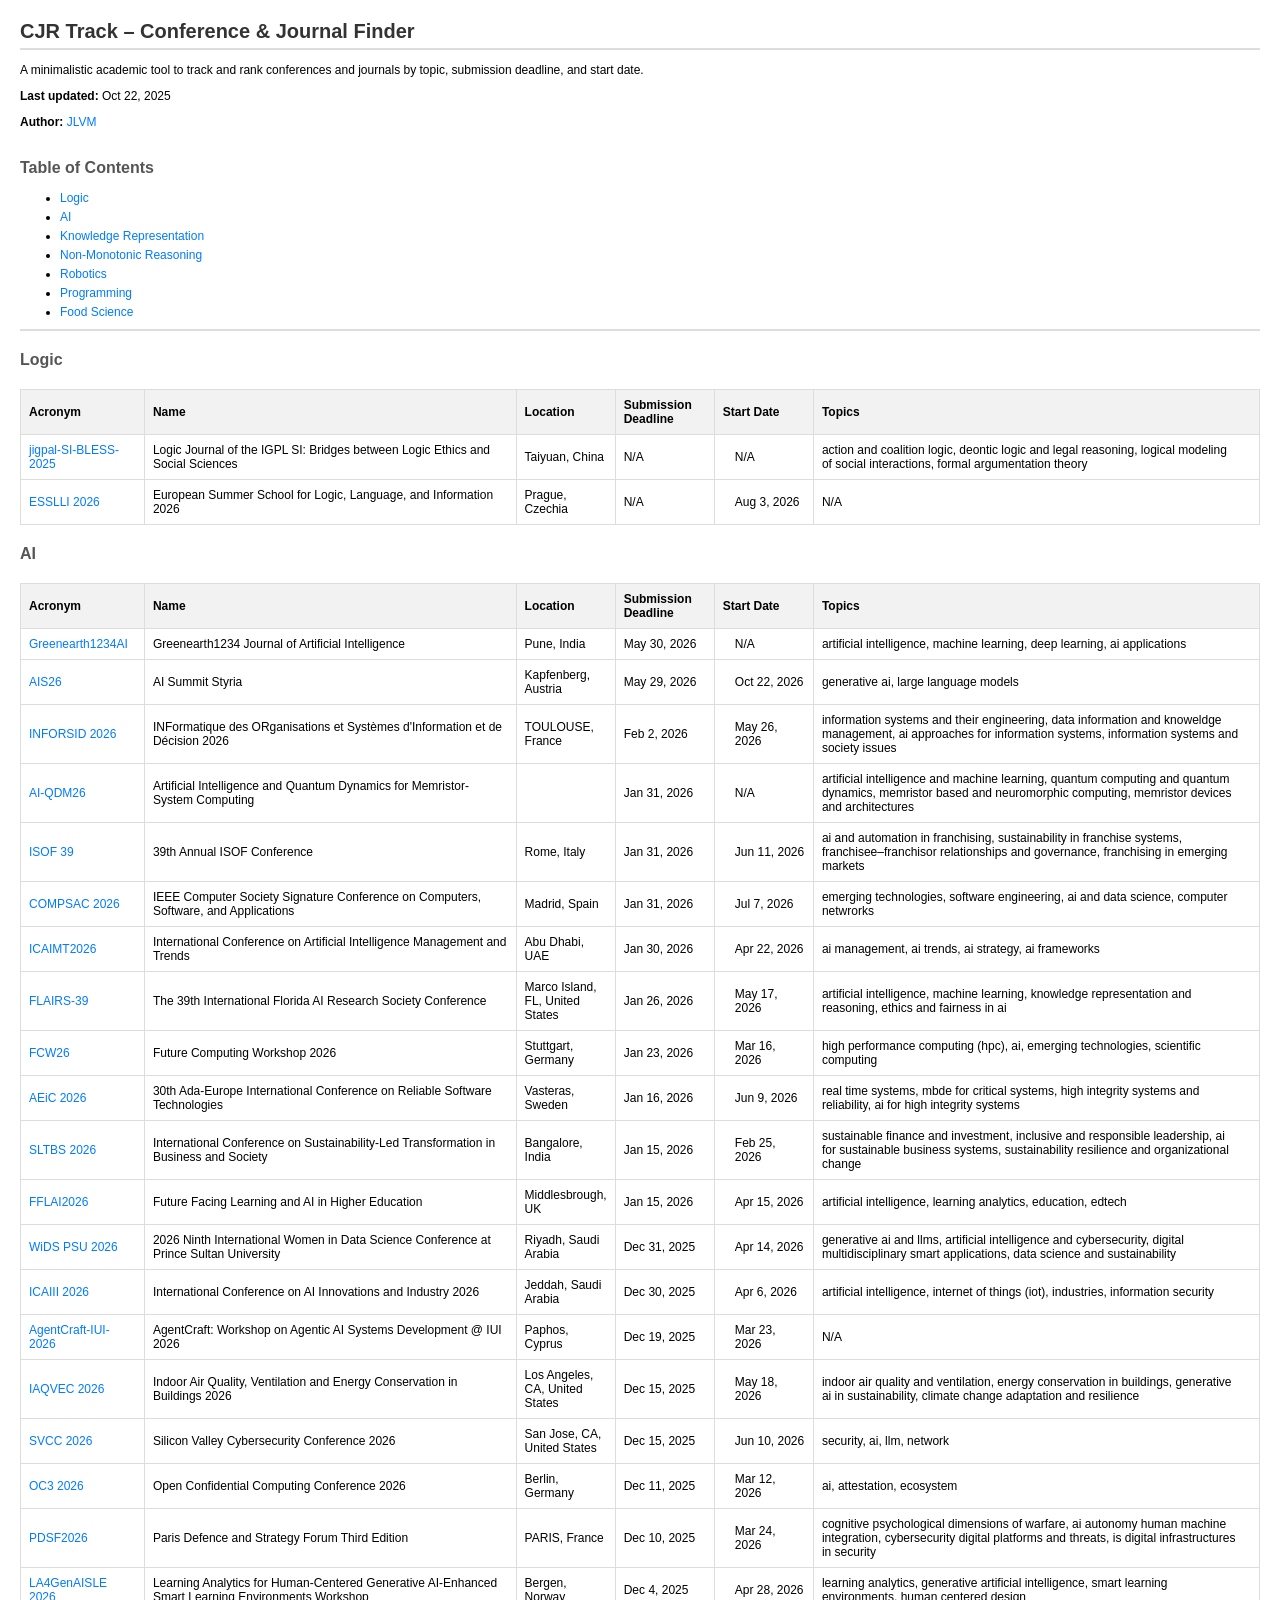
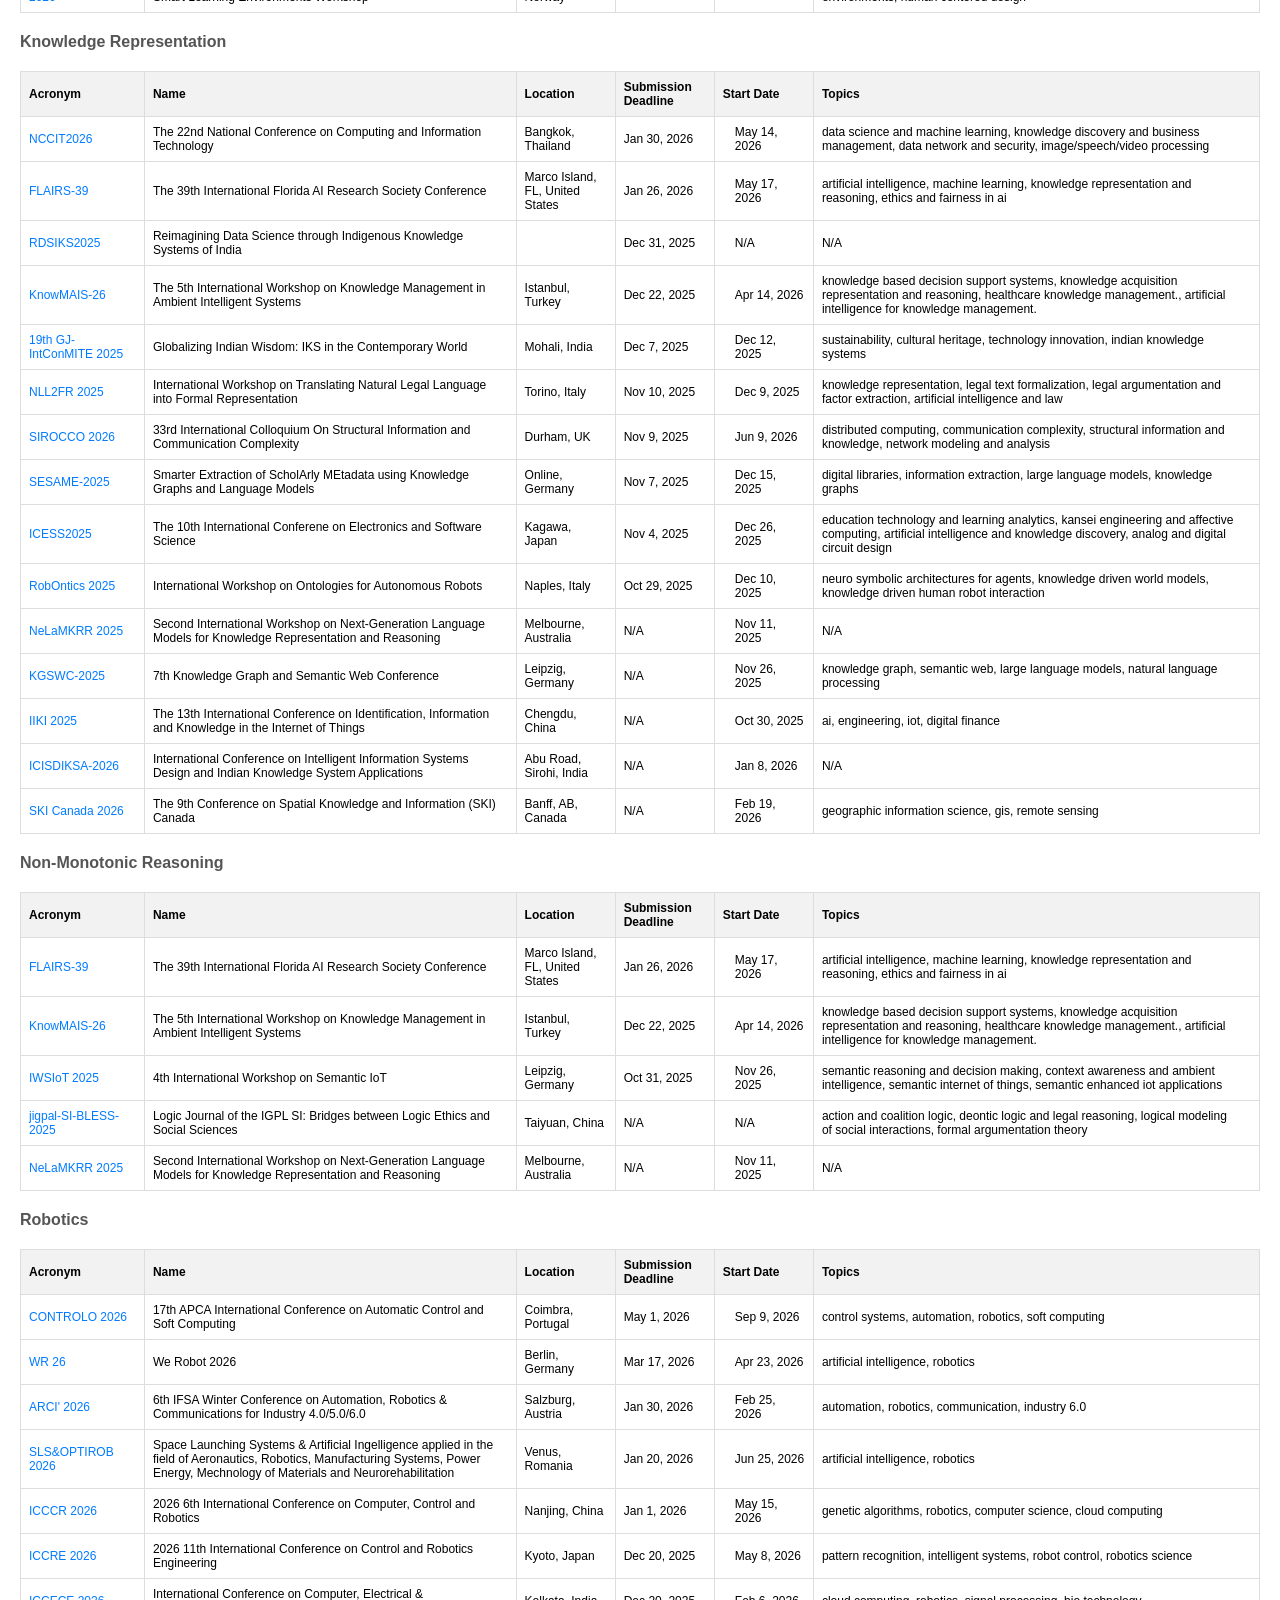
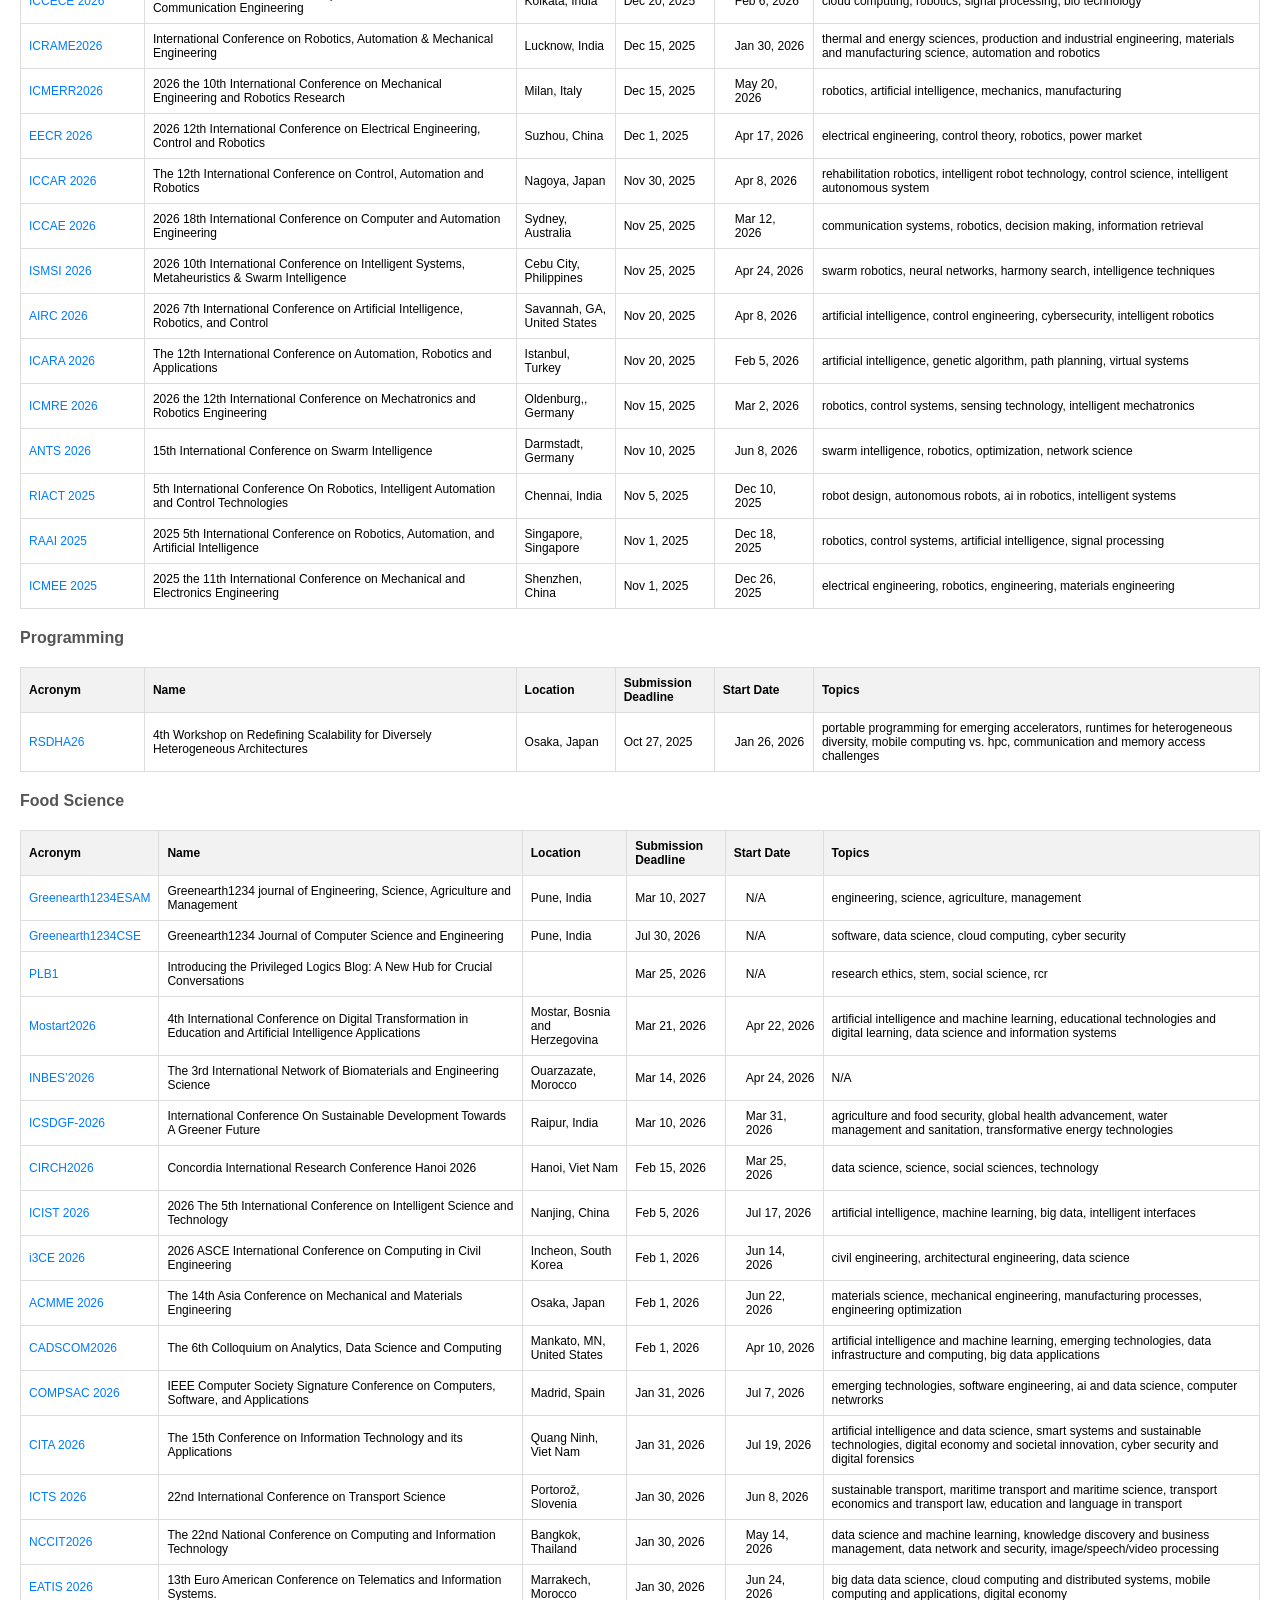
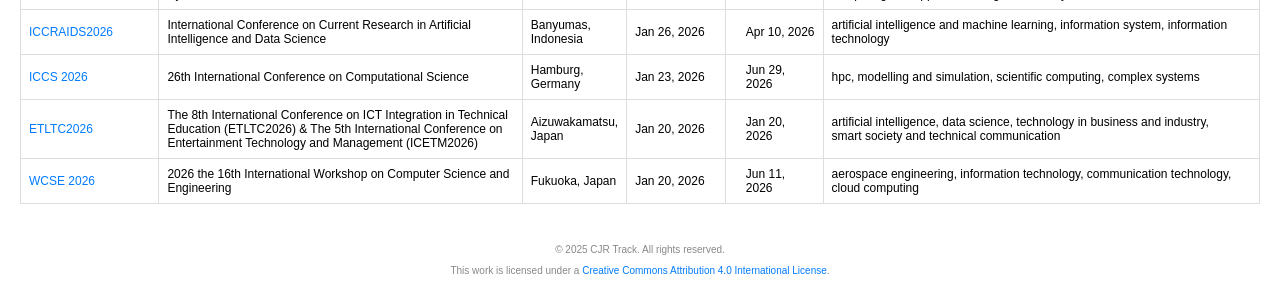
<file: docs/index.html>
<!DOCTYPE html>
    <html lang="en">
    <head>
        <meta charset="UTF-8">
        <meta name="viewport" content="width=device-width, initial-scale=1.0">
        <title>CJR Track – Conference & Journal Finder</title>
        <style>
            body {
                font-family: Arial, sans-serif;
                margin: 20px;
                font-size: 12px;
            }
            h1 {
                color: #333;
                font-size: 20px;
                border-bottom: 2px solid #ddd;
                padding-bottom: 5px;
            }
            h2 {
                color: #555;
                font-size: 16px;
                margin-top: 20px;
            }
            ul {
                list-style-type: disc;
            }
            li {
                margin-bottom: 5px;
            }
            table {
                width: 100%;
                border-collapse: collapse;
                margin-top: 20px;
                font-size: 12px;
            }
            th, td {
                border: 1px solid #ddd;
                padding: 8px;
                text-align: left;
            }
            th {
                background-color: #f2f2f2;
            }
            tr:hover {
                background-color: #f5f5f5;
            }
            a {
                color: #007BFF;
                text-decoration: none;
            }
            a:hover {
                text-decoration: underline;
            }
            .metrics {
                margin-top: 20px;
                padding: 10px;
                background-color: #f9f9f9;
                border: 1px solid #ddd;
                font-size: 12px;
            }
            .theme_header {
                background-color: #e0e0e0;
                font-weight: bold;
            }
            .footer {
                margin-top: 40px;
                text-align: center;
                font-size: 10px;
                color: #888;
            }
            .cc-license {
                margin-top: 10px;
                text-align: center;
                font-size: 10px;
                color: #888;
            }
            .table-of-contents {
                list-style-type: disc;
                border-bottom: 2px solid #ddd;
                padding-bottom: 5px;
            }
            .section-title {
                margin-top: 30px;
                font-weight: bold;
            }
        </style>
    </head>
    <body>
        <h1>CJR Track – Conference & Journal Finder</h1>
        <p>A minimalistic academic tool to track and rank conferences and journals by topic, submission deadline, and start date.</p>
        <p><strong>Last updated:</strong> Oct 22, 2025</p>
        <p><strong>Author:</strong> <a href="https://jluisvim.github.io/" target="_blank">JLVM</a></p>
        
    <h2 class="section-title">Table of Contents</h2>
    <ul class="table-of-contents">
        <li><a href="#theme_logic">Logic</a></li><li><a href="#theme_ai">AI</a></li><li><a href="#theme_knowledge_representation">Knowledge Representation</a></li><li><a href="#theme_non-monotonic_reasoning">Non-Monotonic Reasoning</a></li><li><a href="#theme_robotics">Robotics</a></li><li><a href="#theme_programming">Programming</a></li><li><a href="#theme_food_science">Food Science</a></li>
    </ul>
    
        <h2 id="theme_logic">Logic</h2>
        <table>
            <thead>
                <tr>
                    <th style="width: 10%;">Acronym</th>
                    <th style="width: 30%;">Name</th>
                    <th style="width: 8%;">Location</th>
                    <th style="width: 8%;">Submission Deadline</th>
                    <th style="width: 8%;">Start Date</th>
                    <th style="width: 100%;">Topics</th>
                </tr>
            </thead>
            <tbody>
        
                <tr>
                    <td><a href="https://easychair.org/cfp/jigpal-SI-BLESS-2025"  target="_blank">jigpal-SI-BLESS-2025</a></td>
                    <td>Logic Journal of the IGPL SI: Bridges between Logic Ethics and Social Sciences</td>
                    <td>Taiyuan, China</td>
                    <td>N/A</td>
                    <td style="padding-left: 20px;">N/A</td>
                    <td style="padding-right: 20px;">action and coalition logic, deontic logic and legal reasoning, logical modeling of social interactions, formal argumentation theory</td>
                </tr>
            
                <tr>
                    <td><a href="https://easychair.org/cfp/ESSLLI2026"  target="_blank">ESSLLI 2026</a></td>
                    <td>European Summer School for Logic, Language, and Information 2026</td>
                    <td>Prague, Czechia</td>
                    <td>N/A</td>
                    <td style="padding-left: 20px;">Aug 3, 2026</td>
                    <td style="padding-right: 20px;">N/A</td>
                </tr>
            
            </tbody>
        </table>
        
        <h2 id="theme_ai">AI</h2>
        <table>
            <thead>
                <tr>
                    <th style="width: 10%;">Acronym</th>
                    <th style="width: 30%;">Name</th>
                    <th style="width: 8%;">Location</th>
                    <th style="width: 8%;">Submission Deadline</th>
                    <th style="width: 8%;">Start Date</th>
                    <th style="width: 100%;">Topics</th>
                </tr>
            </thead>
            <tbody>
        
                <tr>
                    <td><a href="https://easychair.org/cfp/Greenearth1234AI"  target="_blank">Greenearth1234AI</a></td>
                    <td>Greenearth1234 Journal of Artificial Intelligence</td>
                    <td>Pune, India</td>
                    <td>May 30, 2026</td>
                    <td style="padding-left: 20px;">N/A</td>
                    <td style="padding-right: 20px;">artificial intelligence, machine learning, deep learning, ai applications</td>
                </tr>
            
                <tr>
                    <td><a href="https://easychair.org/cfp/AIS26"  target="_blank">AIS26</a></td>
                    <td>AI Summit Styria</td>
                    <td>Kapfenberg, Austria</td>
                    <td>May 29, 2026</td>
                    <td style="padding-left: 20px;">Oct 22, 2026</td>
                    <td style="padding-right: 20px;">generative ai, large language models</td>
                </tr>
            
                <tr>
                    <td><a href="https://easychair.org/cfp/inforsid2026"  target="_blank">INFORSID 2026</a></td>
                    <td>INFormatique des ORganisations et Systèmes d'Information et de Décision 2026</td>
                    <td>TOULOUSE, France</td>
                    <td>Feb 2, 2026</td>
                    <td style="padding-left: 20px;">May 26, 2026</td>
                    <td style="padding-right: 20px;">information systems and their engineering, data information and knoweldge management, ai approaches for information systems, information systems and society issues</td>
                </tr>
            
                <tr>
                    <td><a href="https://easychair.org/cfp/AIQDM26"  target="_blank">AI-QDM26</a></td>
                    <td>Artificial Intelligence and Quantum Dynamics for Memristor-System Computing</td>
                    <td></td>
                    <td>Jan 31, 2026</td>
                    <td style="padding-left: 20px;">N/A</td>
                    <td style="padding-right: 20px;">artificial intelligence and machine learning, quantum computing and quantum dynamics, memristor based and neuromorphic computing, memristor devices and architectures</td>
                </tr>
            
                <tr>
                    <td><a href="https://easychair.org/cfp/isof39"  target="_blank">ISOF 39</a></td>
                    <td>39th Annual ISOF Conference</td>
                    <td>Rome, Italy</td>
                    <td>Jan 31, 2026</td>
                    <td style="padding-left: 20px;">Jun 11, 2026</td>
                    <td style="padding-right: 20px;">ai and automation in franchising, sustainability in franchise systems, franchisee–franchisor relationships and governance, franchising in emerging markets</td>
                </tr>
            
                <tr>
                    <td><a href="https://easychair.org/cfp/COMPSAC2026"  target="_blank">COMPSAC 2026</a></td>
                    <td>IEEE Computer Society Signature Conference on Computers, Software, and Applications</td>
                    <td>Madrid, Spain</td>
                    <td>Jan 31, 2026</td>
                    <td style="padding-left: 20px;">Jul 7, 2026</td>
                    <td style="padding-right: 20px;">emerging technologies, software engineering, ai and data science, computer netwrorks</td>
                </tr>
            
                <tr>
                    <td><a href="https://easychair.org/cfp/ICAIMT2026"  target="_blank">ICAIMT2026</a></td>
                    <td>International Conference on Artificial Intelligence Management and Trends</td>
                    <td>Abu Dhabi, UAE</td>
                    <td>Jan 30, 2026</td>
                    <td style="padding-left: 20px;">Apr 22, 2026</td>
                    <td style="padding-right: 20px;">ai management, ai trends, ai strategy, ai frameworks</td>
                </tr>
            
                <tr>
                    <td><a href="https://easychair.org/cfp/FLAIRS-39"  target="_blank">FLAIRS-39</a></td>
                    <td>The 39th International Florida AI Research Society Conference</td>
                    <td>Marco Island, FL, United States</td>
                    <td>Jan 26, 2026</td>
                    <td style="padding-left: 20px;">May 17, 2026</td>
                    <td style="padding-right: 20px;">artificial intelligence, machine learning, knowledge representation and reasoning, ethics and fairness in ai</td>
                </tr>
            
                <tr>
                    <td><a href="https://easychair.org/cfp/FCW26"  target="_blank">FCW26</a></td>
                    <td>Future Computing Workshop 2026</td>
                    <td>Stuttgart, Germany</td>
                    <td>Jan 23, 2026</td>
                    <td style="padding-left: 20px;">Mar 16, 2026</td>
                    <td style="padding-right: 20px;">high performance computing (hpc), ai, emerging technologies, scientific computing</td>
                </tr>
            
                <tr>
                    <td><a href="https://easychair.org/cfp/AEiC2026"  target="_blank">AEiC 2026</a></td>
                    <td>30th Ada-Europe International Conference on Reliable Software Technologies</td>
                    <td>Vasteras, Sweden</td>
                    <td>Jan 16, 2026</td>
                    <td style="padding-left: 20px;">Jun 9, 2026</td>
                    <td style="padding-right: 20px;">real time systems, mbde for critical systems, high integrity systems and reliability, ai for high integrity systems</td>
                </tr>
            
                <tr>
                    <td><a href="https://easychair.org/cfp/sltbs2026"  target="_blank">SLTBS 2026</a></td>
                    <td>International Conference on Sustainability-Led Transformation in Business and Society</td>
                    <td>Bangalore, India</td>
                    <td>Jan 15, 2026</td>
                    <td style="padding-left: 20px;">Feb 25, 2026</td>
                    <td style="padding-right: 20px;">sustainable finance and investment, inclusive and responsible leadership, ai for sustainable business systems, sustainability resilience and organizational change</td>
                </tr>
            
                <tr>
                    <td><a href="https://easychair.org/cfp/fflai2026"  target="_blank">FFLAI2026</a></td>
                    <td>Future Facing Learning and AI in Higher Education</td>
                    <td>Middlesbrough, UK</td>
                    <td>Jan 15, 2026</td>
                    <td style="padding-left: 20px;">Apr 15, 2026</td>
                    <td style="padding-right: 20px;">artificial intelligence, learning analytics, education, edtech</td>
                </tr>
            
                <tr>
                    <td><a href="https://easychair.org/cfp/WIDSPSU2026"  target="_blank">WiDS PSU 2026</a></td>
                    <td>2026 Ninth International Women in Data Science Conference at Prince Sultan University</td>
                    <td>Riyadh, Saudi Arabia</td>
                    <td>Dec 31, 2025</td>
                    <td style="padding-left: 20px;">Apr 14, 2026</td>
                    <td style="padding-right: 20px;">generative ai and llms, artificial intelligence and cybersecurity, digital multidisciplinary smart applications, data science and sustainability</td>
                </tr>
            
                <tr>
                    <td><a href="https://easychair.org/cfp/ICAIII2026"  target="_blank">ICAIII 2026</a></td>
                    <td>International Conference on AI Innovations and Industry 2026</td>
                    <td>Jeddah, Saudi Arabia</td>
                    <td>Dec 30, 2025</td>
                    <td style="padding-left: 20px;">Apr 6, 2026</td>
                    <td style="padding-right: 20px;">artificial intelligence, internet of things (iot), industries, information security</td>
                </tr>
            
                <tr>
                    <td><a href="https://easychair.org/cfp/AgentCraft-IUI-2026"  target="_blank">AgentCraft-IUI-2026</a></td>
                    <td>AgentCraft: Workshop on Agentic AI Systems Development @ IUI 2026</td>
                    <td>Paphos, Cyprus</td>
                    <td>Dec 19, 2025</td>
                    <td style="padding-left: 20px;">Mar 23, 2026</td>
                    <td style="padding-right: 20px;">N/A</td>
                </tr>
            
                <tr>
                    <td><a href="https://easychair.org/cfp/IAQVEC2026"  target="_blank">IAQVEC 2026</a></td>
                    <td>Indoor Air Quality, Ventilation and Energy Conservation in Buildings 2026</td>
                    <td>Los Angeles, CA, United States</td>
                    <td>Dec 15, 2025</td>
                    <td style="padding-left: 20px;">May 18, 2026</td>
                    <td style="padding-right: 20px;">indoor air quality and ventilation, energy conservation in buildings, generative ai in sustainability, climate change adaptation and resilience</td>
                </tr>
            
                <tr>
                    <td><a href="https://easychair.org/cfp/SVCC2026"  target="_blank">SVCC 2026</a></td>
                    <td>Silicon Valley Cybersecurity Conference 2026</td>
                    <td>San Jose, CA, United States</td>
                    <td>Dec 15, 2025</td>
                    <td style="padding-left: 20px;">Jun 10, 2026</td>
                    <td style="padding-right: 20px;">security, ai, llm, network</td>
                </tr>
            
                <tr>
                    <td><a href="https://easychair.org/cfp/OC32026"  target="_blank">OC3 2026</a></td>
                    <td>Open Confidential Computing Conference 2026</td>
                    <td>Berlin, Germany</td>
                    <td>Dec 11, 2025</td>
                    <td style="padding-left: 20px;">Mar 12, 2026</td>
                    <td style="padding-right: 20px;">ai, attestation, ecosystem</td>
                </tr>
            
                <tr>
                    <td><a href="https://easychair.org/cfp/PDSF2026"  target="_blank">PDSF2026</a></td>
                    <td>Paris Defence and Strategy Forum Third Edition</td>
                    <td>PARIS, France</td>
                    <td>Dec 10, 2025</td>
                    <td style="padding-left: 20px;">Mar 24, 2026</td>
                    <td style="padding-right: 20px;">cognitive psychological dimensions of warfare, ai autonomy human machine integration, cybersecurity digital platforms and threats, is digital infrastructures in security</td>
                </tr>
            
                <tr>
                    <td><a href="https://easychair.org/cfp/LA4GenAISLE_2026"  target="_blank">LA4GenAISLE 2026</a></td>
                    <td>Learning Analytics for Human-Centered Generative AI-Enhanced Smart Learning Environments Workshop</td>
                    <td>Bergen, Norway</td>
                    <td>Dec 4, 2025</td>
                    <td style="padding-left: 20px;">Apr 28, 2026</td>
                    <td style="padding-right: 20px;">learning analytics, generative artificial intelligence, smart learning environments, human centered design</td>
                </tr>
            
            </tbody>
        </table>
        
        <h2 id="theme_knowledge_representation">Knowledge Representation</h2>
        <table>
            <thead>
                <tr>
                    <th style="width: 10%;">Acronym</th>
                    <th style="width: 30%;">Name</th>
                    <th style="width: 8%;">Location</th>
                    <th style="width: 8%;">Submission Deadline</th>
                    <th style="width: 8%;">Start Date</th>
                    <th style="width: 100%;">Topics</th>
                </tr>
            </thead>
            <tbody>
        
                <tr>
                    <td><a href="https://easychair.org/cfp/nccit2026"  target="_blank">NCCIT2026</a></td>
                    <td>The 22nd National Conference on Computing and Information Technology</td>
                    <td>Bangkok, Thailand</td>
                    <td>Jan 30, 2026</td>
                    <td style="padding-left: 20px;">May 14, 2026</td>
                    <td style="padding-right: 20px;">data science and machine learning, knowledge discovery and business management, data network and security, image/speech/video processing</td>
                </tr>
            
                <tr>
                    <td><a href="https://easychair.org/cfp/FLAIRS-39"  target="_blank">FLAIRS-39</a></td>
                    <td>The 39th International Florida AI Research Society Conference</td>
                    <td>Marco Island, FL, United States</td>
                    <td>Jan 26, 2026</td>
                    <td style="padding-left: 20px;">May 17, 2026</td>
                    <td style="padding-right: 20px;">artificial intelligence, machine learning, knowledge representation and reasoning, ethics and fairness in ai</td>
                </tr>
            
                <tr>
                    <td><a href="https://easychair.org/cfp/RDSIKS_2025"  target="_blank">RDSIKS2025</a></td>
                    <td>Reimagining Data Science through Indigenous Knowledge Systems of India</td>
                    <td></td>
                    <td>Dec 31, 2025</td>
                    <td style="padding-left: 20px;">N/A</td>
                    <td style="padding-right: 20px;">N/A</td>
                </tr>
            
                <tr>
                    <td><a href="https://easychair.org/cfp/KnowMAIS-26"  target="_blank">KnowMAIS-26</a></td>
                    <td>The 5th International Workshop on Knowledge Management in Ambient Intelligent Systems</td>
                    <td>Istanbul, Turkey</td>
                    <td>Dec 22, 2025</td>
                    <td style="padding-left: 20px;">Apr 14, 2026</td>
                    <td style="padding-right: 20px;">knowledge based decision support systems, knowledge acquisition representation and reasoning, healthcare knowledge management., artificial intelligence for knowledge management.</td>
                </tr>
            
                <tr>
                    <td><a href="https://easychair.org/cfp/19thGJIntConMITE2025"  target="_blank">19th GJ-IntConMITE 2025</a></td>
                    <td>Globalizing Indian Wisdom: IKS in the Contemporary World</td>
                    <td>Mohali, India</td>
                    <td>Dec 7, 2025</td>
                    <td style="padding-left: 20px;">Dec 12, 2025</td>
                    <td style="padding-right: 20px;">sustainability, cultural heritage, technology innovation, indian knowledge systems</td>
                </tr>
            
                <tr>
                    <td><a href="https://easychair.org/cfp/nll2fr2025"  target="_blank">NLL2FR 2025</a></td>
                    <td>International Workshop on Translating Natural Legal Language into Formal Representation</td>
                    <td>Torino, Italy</td>
                    <td>Nov 10, 2025</td>
                    <td style="padding-left: 20px;">Dec 9, 2025</td>
                    <td style="padding-right: 20px;">knowledge representation, legal text formalization, legal argumentation and factor extraction, artificial intelligence and law</td>
                </tr>
            
                <tr>
                    <td><a href="https://easychair.org/cfp/sirocco2026"  target="_blank">SIROCCO 2026</a></td>
                    <td>33rd International Colloquium On Structural Information and Communication Complexity</td>
                    <td>Durham, UK</td>
                    <td>Nov 9, 2025</td>
                    <td style="padding-left: 20px;">Jun 9, 2026</td>
                    <td style="padding-right: 20px;">distributed computing, communication complexity, structural information and knowledge, network modeling and analysis</td>
                </tr>
            
                <tr>
                    <td><a href="https://easychair.org/cfp/sesame2025"  target="_blank">SESAME-2025</a></td>
                    <td>Smarter Extraction of ScholArly MEtadata using Knowledge Graphs and Language Models</td>
                    <td>Online, Germany</td>
                    <td>Nov 7, 2025</td>
                    <td style="padding-left: 20px;">Dec 15, 2025</td>
                    <td style="padding-right: 20px;">digital libraries, information extraction, large language models, knowledge graphs</td>
                </tr>
            
                <tr>
                    <td><a href="https://easychair.org/cfp/icess2025"  target="_blank">ICESS2025</a></td>
                    <td>The 10th International Conferene on Electronics and Software Science</td>
                    <td>Kagawa, Japan</td>
                    <td>Nov 4, 2025</td>
                    <td style="padding-left: 20px;">Dec 26, 2025</td>
                    <td style="padding-right: 20px;">education technology and learning analytics, kansei engineering and affective computing, artificial intelligence and knowledge discovery, analog and digital circuit design</td>
                </tr>
            
                <tr>
                    <td><a href="https://easychair.org/cfp/RobOntics2025"  target="_blank">RobOntics 2025</a></td>
                    <td>International Workshop on Ontologies for Autonomous Robots</td>
                    <td>Naples, Italy</td>
                    <td>Oct 29, 2025</td>
                    <td style="padding-left: 20px;">Dec 10, 2025</td>
                    <td style="padding-right: 20px;">neuro symbolic architectures for agents, knowledge driven world models, knowledge driven human robot interaction</td>
                </tr>
            
                <tr>
                    <td><a href="https://easychair.org/cfp/NeLaMKRR2025"  target="_blank">NeLaMKRR 2025</a></td>
                    <td>Second International Workshop on Next-Generation Language Models for Knowledge Representation and Reasoning</td>
                    <td>Melbourne, Australia</td>
                    <td>N/A</td>
                    <td style="padding-left: 20px;">Nov 11, 2025</td>
                    <td style="padding-right: 20px;">N/A</td>
                </tr>
            
                <tr>
                    <td><a href="https://easychair.org/cfp/KGSWC-2025"  target="_blank">KGSWC-2025</a></td>
                    <td>7th Knowledge Graph and Semantic Web Conference</td>
                    <td>Leipzig, Germany</td>
                    <td>N/A</td>
                    <td style="padding-left: 20px;">Nov 26, 2025</td>
                    <td style="padding-right: 20px;">knowledge graph, semantic web, large language models, natural language processing</td>
                </tr>
            
                <tr>
                    <td><a href="https://easychair.org/cfp/iiki2025"  target="_blank">IIKI 2025</a></td>
                    <td>The 13th International Conference on Identification, Information and Knowledge in the Internet of Things</td>
                    <td>Chengdu, China</td>
                    <td>N/A</td>
                    <td style="padding-left: 20px;">Oct 30, 2025</td>
                    <td style="padding-right: 20px;">ai, engineering, iot, digital finance</td>
                </tr>
            
                <tr>
                    <td><a href="https://easychair.org/cfp/ICISDIKSA2026"  target="_blank">ICISDIKSA-2026</a></td>
                    <td>International Conference on Intelligent Information Systems Design and Indian Knowledge System Applications</td>
                    <td>Abu Road, Sirohi, India</td>
                    <td>N/A</td>
                    <td style="padding-left: 20px;">Jan 8, 2026</td>
                    <td style="padding-right: 20px;">N/A</td>
                </tr>
            
                <tr>
                    <td><a href="https://easychair.org/cfp/SKICanada2026"  target="_blank">SKI Canada 2026</a></td>
                    <td>The 9th Conference on Spatial Knowledge and Information (SKI) Canada</td>
                    <td>Banff, AB, Canada</td>
                    <td>N/A</td>
                    <td style="padding-left: 20px;">Feb 19, 2026</td>
                    <td style="padding-right: 20px;">geographic information science, gis, remote sensing</td>
                </tr>
            
            </tbody>
        </table>
        
        <h2 id="theme_non-monotonic_reasoning">Non-Monotonic Reasoning</h2>
        <table>
            <thead>
                <tr>
                    <th style="width: 10%;">Acronym</th>
                    <th style="width: 30%;">Name</th>
                    <th style="width: 8%;">Location</th>
                    <th style="width: 8%;">Submission Deadline</th>
                    <th style="width: 8%;">Start Date</th>
                    <th style="width: 100%;">Topics</th>
                </tr>
            </thead>
            <tbody>
        
                <tr>
                    <td><a href="https://easychair.org/cfp/FLAIRS-39"  target="_blank">FLAIRS-39</a></td>
                    <td>The 39th International Florida AI Research Society Conference</td>
                    <td>Marco Island, FL, United States</td>
                    <td>Jan 26, 2026</td>
                    <td style="padding-left: 20px;">May 17, 2026</td>
                    <td style="padding-right: 20px;">artificial intelligence, machine learning, knowledge representation and reasoning, ethics and fairness in ai</td>
                </tr>
            
                <tr>
                    <td><a href="https://easychair.org/cfp/KnowMAIS-26"  target="_blank">KnowMAIS-26</a></td>
                    <td>The 5th International Workshop on Knowledge Management in Ambient Intelligent Systems</td>
                    <td>Istanbul, Turkey</td>
                    <td>Dec 22, 2025</td>
                    <td style="padding-left: 20px;">Apr 14, 2026</td>
                    <td style="padding-right: 20px;">knowledge based decision support systems, knowledge acquisition representation and reasoning, healthcare knowledge management., artificial intelligence for knowledge management.</td>
                </tr>
            
                <tr>
                    <td><a href="https://easychair.org/cfp/iwsiot2025"  target="_blank">IWSIoT 2025</a></td>
                    <td>4th International Workshop on Semantic IoT</td>
                    <td>Leipzig, Germany</td>
                    <td>Oct 31, 2025</td>
                    <td style="padding-left: 20px;">Nov 26, 2025</td>
                    <td style="padding-right: 20px;">semantic reasoning and decision making, context awareness and ambient intelligence, semantic internet of things, semantic enhanced iot applications</td>
                </tr>
            
                <tr>
                    <td><a href="https://easychair.org/cfp/jigpal-SI-BLESS-2025"  target="_blank">jigpal-SI-BLESS-2025</a></td>
                    <td>Logic Journal of the IGPL SI: Bridges between Logic Ethics and Social Sciences</td>
                    <td>Taiyuan, China</td>
                    <td>N/A</td>
                    <td style="padding-left: 20px;">N/A</td>
                    <td style="padding-right: 20px;">action and coalition logic, deontic logic and legal reasoning, logical modeling of social interactions, formal argumentation theory</td>
                </tr>
            
                <tr>
                    <td><a href="https://easychair.org/cfp/NeLaMKRR2025"  target="_blank">NeLaMKRR 2025</a></td>
                    <td>Second International Workshop on Next-Generation Language Models for Knowledge Representation and Reasoning</td>
                    <td>Melbourne, Australia</td>
                    <td>N/A</td>
                    <td style="padding-left: 20px;">Nov 11, 2025</td>
                    <td style="padding-right: 20px;">N/A</td>
                </tr>
            
            </tbody>
        </table>
        
        <h2 id="theme_robotics">Robotics</h2>
        <table>
            <thead>
                <tr>
                    <th style="width: 10%;">Acronym</th>
                    <th style="width: 30%;">Name</th>
                    <th style="width: 8%;">Location</th>
                    <th style="width: 8%;">Submission Deadline</th>
                    <th style="width: 8%;">Start Date</th>
                    <th style="width: 100%;">Topics</th>
                </tr>
            </thead>
            <tbody>
        
                <tr>
                    <td><a href="https://easychair.org/cfp/CONTROLO2026"  target="_blank">CONTROLO 2026</a></td>
                    <td>17th APCA International Conference on Automatic Control and Soft Computing</td>
                    <td>Coimbra, Portugal</td>
                    <td>May 1, 2026</td>
                    <td style="padding-left: 20px;">Sep 9, 2026</td>
                    <td style="padding-right: 20px;">control systems, automation, robotics, soft computing</td>
                </tr>
            
                <tr>
                    <td><a href="https://easychair.org/cfp/wr26"  target="_blank">WR 26</a></td>
                    <td>We Robot 2026</td>
                    <td>Berlin, Germany</td>
                    <td>Mar 17, 2026</td>
                    <td style="padding-left: 20px;">Apr 23, 2026</td>
                    <td style="padding-right: 20px;">artificial intelligence, robotics</td>
                </tr>
            
                <tr>
                    <td><a href="https://easychair.org/cfp/ARCI_2026"  target="_blank">ARCI' 2026</a></td>
                    <td>6th IFSA Winter Conference on Automation, Robotics & Communications for Industry 4.0/5.0/6.0</td>
                    <td>Salzburg, Austria</td>
                    <td>Jan 30, 2026</td>
                    <td style="padding-left: 20px;">Feb 25, 2026</td>
                    <td style="padding-right: 20px;">automation, robotics, communication, industry 6.0</td>
                </tr>
            
                <tr>
                    <td><a href="https://easychair.org/cfp/SLS_OPTIROB2026"  target="_blank">SLS&OPTIROB 2026</a></td>
                    <td>Space Launching Systems & Artificial Ingelligence applied in the field of Aeronautics, Robotics, Manufacturing Systems, Power Energy, Mechnology of Materials and Neurorehabilitation</td>
                    <td>Venus, Romania</td>
                    <td>Jan 20, 2026</td>
                    <td style="padding-left: 20px;">Jun 25, 2026</td>
                    <td style="padding-right: 20px;">artificial intelligence, robotics</td>
                </tr>
            
                <tr>
                    <td><a href="https://easychair.org/cfp/ICCCR2026"  target="_blank">ICCCR 2026</a></td>
                    <td>2026 6th International Conference on Computer, Control and Robotics</td>
                    <td>Nanjing, China</td>
                    <td>Jan 1, 2026</td>
                    <td style="padding-left: 20px;">May 15, 2026</td>
                    <td style="padding-right: 20px;">genetic algorithms, robotics, computer science, cloud computing</td>
                </tr>
            
                <tr>
                    <td><a href="https://easychair.org/cfp/ICCRE2026"  target="_blank">ICCRE 2026</a></td>
                    <td>2026 11th International Conference on Control and Robotics Engineering</td>
                    <td>Kyoto, Japan</td>
                    <td>Dec 20, 2025</td>
                    <td style="padding-left: 20px;">May 8, 2026</td>
                    <td style="padding-right: 20px;">pattern recognition, intelligent systems, robot control, robotics science</td>
                </tr>
            
                <tr>
                    <td><a href="https://easychair.org/cfp/ICCECE-2026"  target="_blank">ICCECE 2026</a></td>
                    <td>International Conference on Computer, Electrical & Communication Engineering</td>
                    <td>Kolkata, India</td>
                    <td>Dec 20, 2025</td>
                    <td style="padding-left: 20px;">Feb 6, 2026</td>
                    <td style="padding-right: 20px;">cloud computing, robotics, signal processing, bio technology</td>
                </tr>
            
                <tr>
                    <td><a href="https://easychair.org/cfp/ICRAME2026"  target="_blank">ICRAME2026</a></td>
                    <td>International Conference on Robotics, Automation & Mechanical Engineering</td>
                    <td>Lucknow, India</td>
                    <td>Dec 15, 2025</td>
                    <td style="padding-left: 20px;">Jan 30, 2026</td>
                    <td style="padding-right: 20px;">thermal and energy sciences, production and industrial engineering, materials and manufacturing science, automation and robotics</td>
                </tr>
            
                <tr>
                    <td><a href="https://easychair.org/cfp/ICMERR2026"  target="_blank">ICMERR2026</a></td>
                    <td>2026 the 10th International Conference on Mechanical Engineering and Robotics Research</td>
                    <td>Milan, Italy</td>
                    <td>Dec 15, 2025</td>
                    <td style="padding-left: 20px;">May 20, 2026</td>
                    <td style="padding-right: 20px;">robotics, artificial intelligence, mechanics, manufacturing</td>
                </tr>
            
                <tr>
                    <td><a href="https://easychair.org/cfp/EECR2026"  target="_blank">EECR 2026</a></td>
                    <td>2026 12th International Conference on Electrical Engineering, Control and Robotics</td>
                    <td>Suzhou, China</td>
                    <td>Dec 1, 2025</td>
                    <td style="padding-left: 20px;">Apr 17, 2026</td>
                    <td style="padding-right: 20px;">electrical engineering, control theory, robotics, power market</td>
                </tr>
            
                <tr>
                    <td><a href="https://easychair.org/cfp/ICCAR2026"  target="_blank">ICCAR 2026</a></td>
                    <td>The 12th International Conference on Control, Automation and Robotics</td>
                    <td>Nagoya, Japan</td>
                    <td>Nov 30, 2025</td>
                    <td style="padding-left: 20px;">Apr 8, 2026</td>
                    <td style="padding-right: 20px;">rehabilitation robotics, intelligent robot technology, control science, intelligent autonomous system</td>
                </tr>
            
                <tr>
                    <td><a href="https://easychair.org/cfp/ICCAE2026"  target="_blank">ICCAE 2026</a></td>
                    <td>2026 18th International Conference on Computer and Automation Engineering</td>
                    <td>Sydney, Australia</td>
                    <td>Nov 25, 2025</td>
                    <td style="padding-left: 20px;">Mar 12, 2026</td>
                    <td style="padding-right: 20px;">communication systems, robotics, decision making, information retrieval</td>
                </tr>
            
                <tr>
                    <td><a href="https://easychair.org/cfp/ISMSI2026"  target="_blank">ISMSI 2026</a></td>
                    <td>2026 10th International Conference on Intelligent Systems, Metaheuristics & Swarm Intelligence</td>
                    <td>Cebu City, Philippines</td>
                    <td>Nov 25, 2025</td>
                    <td style="padding-left: 20px;">Apr 24, 2026</td>
                    <td style="padding-right: 20px;">swarm robotics, neural networks, harmony search, intelligence techniques</td>
                </tr>
            
                <tr>
                    <td><a href="https://easychair.org/cfp/AIRC2026"  target="_blank">AIRC 2026</a></td>
                    <td>2026 7th International Conference on Artificial Intelligence, Robotics, and Control</td>
                    <td>Savannah, GA, United States</td>
                    <td>Nov 20, 2025</td>
                    <td style="padding-left: 20px;">Apr 8, 2026</td>
                    <td style="padding-right: 20px;">artificial intelligence, control engineering, cybersecurity, intelligent robotics</td>
                </tr>
            
                <tr>
                    <td><a href="https://easychair.org/cfp/ICARA2026"  target="_blank">ICARA 2026</a></td>
                    <td>The 12th International Conference on Automation, Robotics and Applications</td>
                    <td>Istanbul, Turkey</td>
                    <td>Nov 20, 2025</td>
                    <td style="padding-left: 20px;">Feb 5, 2026</td>
                    <td style="padding-right: 20px;">artificial intelligence, genetic algorithm, path planning, virtual systems</td>
                </tr>
            
                <tr>
                    <td><a href="https://easychair.org/cfp/ICMRE2026"  target="_blank">ICMRE 2026</a></td>
                    <td>2026 the 12th International Conference on Mechatronics and Robotics Engineering</td>
                    <td>Oldenburg,, Germany</td>
                    <td>Nov 15, 2025</td>
                    <td style="padding-left: 20px;">Mar 2, 2026</td>
                    <td style="padding-right: 20px;">robotics, control systems, sensing technology, intelligent mechatronics</td>
                </tr>
            
                <tr>
                    <td><a href="https://easychair.org/cfp/ants2026"  target="_blank">ANTS 2026</a></td>
                    <td>15th International Conference on Swarm Intelligence</td>
                    <td>Darmstadt, Germany</td>
                    <td>Nov 10, 2025</td>
                    <td style="padding-left: 20px;">Jun 8, 2026</td>
                    <td style="padding-right: 20px;">swarm intelligence, robotics, optimization, network science</td>
                </tr>
            
                <tr>
                    <td><a href="https://easychair.org/cfp/RIACT2025"  target="_blank">RIACT 2025</a></td>
                    <td>5th International Conference On Robotics, Intelligent Automation and Control Technologies</td>
                    <td>Chennai, India</td>
                    <td>Nov 5, 2025</td>
                    <td style="padding-left: 20px;">Dec 10, 2025</td>
                    <td style="padding-right: 20px;">robot design, autonomous robots, ai in robotics, intelligent systems</td>
                </tr>
            
                <tr>
                    <td><a href="https://easychair.org/cfp/RAAI2025"  target="_blank">RAAI 2025</a></td>
                    <td>2025 5th International Conference on Robotics, Automation, and Artificial Intelligence</td>
                    <td>Singapore, Singapore</td>
                    <td>Nov 1, 2025</td>
                    <td style="padding-left: 20px;">Dec 18, 2025</td>
                    <td style="padding-right: 20px;">robotics, control systems, artificial intelligence, signal processing</td>
                </tr>
            
                <tr>
                    <td><a href="https://easychair.org/cfp/ICMEE2025"  target="_blank">ICMEE 2025</a></td>
                    <td>2025 the 11th International Conference on Mechanical and Electronics Engineering</td>
                    <td>Shenzhen, China</td>
                    <td>Nov 1, 2025</td>
                    <td style="padding-left: 20px;">Dec 26, 2025</td>
                    <td style="padding-right: 20px;">electrical engineering, robotics, engineering, materials engineering</td>
                </tr>
            
            </tbody>
        </table>
        
        <h2 id="theme_programming">Programming</h2>
        <table>
            <thead>
                <tr>
                    <th style="width: 10%;">Acronym</th>
                    <th style="width: 30%;">Name</th>
                    <th style="width: 8%;">Location</th>
                    <th style="width: 8%;">Submission Deadline</th>
                    <th style="width: 8%;">Start Date</th>
                    <th style="width: 100%;">Topics</th>
                </tr>
            </thead>
            <tbody>
        
                <tr>
                    <td><a href="https://easychair.org/cfp/rsdha26"  target="_blank">RSDHA26</a></td>
                    <td>4th Workshop on Redefining Scalability for Diversely Heterogeneous Architectures</td>
                    <td>Osaka, Japan</td>
                    <td>Oct 27, 2025</td>
                    <td style="padding-left: 20px;">Jan 26, 2026</td>
                    <td style="padding-right: 20px;">portable programming for emerging accelerators, runtimes for heterogeneous diversity, mobile computing vs. hpc, communication and memory access challenges</td>
                </tr>
            
            </tbody>
        </table>
        
        <h2 id="theme_food_science">Food Science</h2>
        <table>
            <thead>
                <tr>
                    <th style="width: 10%;">Acronym</th>
                    <th style="width: 30%;">Name</th>
                    <th style="width: 8%;">Location</th>
                    <th style="width: 8%;">Submission Deadline</th>
                    <th style="width: 8%;">Start Date</th>
                    <th style="width: 100%;">Topics</th>
                </tr>
            </thead>
            <tbody>
        
                <tr>
                    <td><a href="https://easychair.org/cfp/Greenearth1234ESAM"  target="_blank">Greenearth1234ESAM</a></td>
                    <td>Greenearth1234 journal of Engineering, Science, Agriculture and Management</td>
                    <td>Pune, India</td>
                    <td>Mar 10, 2027</td>
                    <td style="padding-left: 20px;">N/A</td>
                    <td style="padding-right: 20px;">engineering, science, agriculture, management</td>
                </tr>
            
                <tr>
                    <td><a href="https://easychair.org/cfp/Greenearth1234CSE"  target="_blank">Greenearth1234CSE</a></td>
                    <td>Greenearth1234 Journal of Computer Science and Engineering</td>
                    <td>Pune, India</td>
                    <td>Jul 30, 2026</td>
                    <td style="padding-left: 20px;">N/A</td>
                    <td style="padding-right: 20px;">software, data science, cloud computing, cyber security</td>
                </tr>
            
                <tr>
                    <td><a href="https://easychair.org/cfp/PLB1"  target="_blank">PLB1</a></td>
                    <td>Introducing the Privileged Logics Blog: A New Hub for Crucial Conversations</td>
                    <td></td>
                    <td>Mar 25, 2026</td>
                    <td style="padding-left: 20px;">N/A</td>
                    <td style="padding-right: 20px;">research ethics, stem, social science, rcr</td>
                </tr>
            
                <tr>
                    <td><a href="https://easychair.org/cfp/Mostart2026"  target="_blank">Mostart2026</a></td>
                    <td>4th International Conference on Digital Transformation in Education and Artificial Intelligence Applications</td>
                    <td>Mostar, Bosnia and Herzegovina</td>
                    <td>Mar 21, 2026</td>
                    <td style="padding-left: 20px;">Apr 22, 2026</td>
                    <td style="padding-right: 20px;">artificial intelligence and machine learning, educational technologies and digital learning, data science and information systems</td>
                </tr>
            
                <tr>
                    <td><a href="https://easychair.org/cfp/INBES2026"  target="_blank">INBES’2026</a></td>
                    <td>The 3rd International Network of Biomaterials and Engineering Science</td>
                    <td>Ouarzazate, Morocco</td>
                    <td>Mar 14, 2026</td>
                    <td style="padding-left: 20px;">Apr 24, 2026</td>
                    <td style="padding-right: 20px;">N/A</td>
                </tr>
            
                <tr>
                    <td><a href="https://easychair.org/cfp/ICSDGF-2026"  target="_blank">ICSDGF-2026</a></td>
                    <td>International Conference On Sustainable Development Towards A Greener Future</td>
                    <td>Raipur, India</td>
                    <td>Mar 10, 2026</td>
                    <td style="padding-left: 20px;">Mar 31, 2026</td>
                    <td style="padding-right: 20px;">agriculture and food security, global health advancement, water management and sanitation, transformative energy technologies</td>
                </tr>
            
                <tr>
                    <td><a href="https://easychair.org/cfp/CIRCH2026"  target="_blank">CIRCH2026</a></td>
                    <td>Concordia International Research Conference Hanoi 2026</td>
                    <td>Hanoi, Viet Nam</td>
                    <td>Feb 15, 2026</td>
                    <td style="padding-left: 20px;">Mar 25, 2026</td>
                    <td style="padding-right: 20px;">data science, science, social sciences, technology</td>
                </tr>
            
                <tr>
                    <td><a href="https://easychair.org/cfp/ICIST2026"  target="_blank">ICIST 2026</a></td>
                    <td>2026 The 5th International Conference on Intelligent Science and Technology</td>
                    <td>Nanjing, China</td>
                    <td>Feb 5, 2026</td>
                    <td style="padding-left: 20px;">Jul 17, 2026</td>
                    <td style="padding-right: 20px;">artificial intelligence, machine learning, big data, intelligent interfaces</td>
                </tr>
            
                <tr>
                    <td><a href="https://easychair.org/cfp/i3CE2026"  target="_blank">i3CE 2026</a></td>
                    <td>2026 ASCE International Conference on Computing in Civil Engineering</td>
                    <td>Incheon, South Korea</td>
                    <td>Feb 1, 2026</td>
                    <td style="padding-left: 20px;">Jun 14, 2026</td>
                    <td style="padding-right: 20px;">civil engineering, architectural engineering, data science</td>
                </tr>
            
                <tr>
                    <td><a href="https://easychair.org/cfp/ACMME2026"  target="_blank">ACMME 2026</a></td>
                    <td>The 14th Asia Conference on Mechanical and Materials Engineering</td>
                    <td>Osaka, Japan</td>
                    <td>Feb 1, 2026</td>
                    <td style="padding-left: 20px;">Jun 22, 2026</td>
                    <td style="padding-right: 20px;">materials science, mechanical engineering, manufacturing processes, engineering optimization</td>
                </tr>
            
                <tr>
                    <td><a href="https://easychair.org/cfp/CADSCOM2026"  target="_blank">CADSCOM2026</a></td>
                    <td>The 6th Colloquium on Analytics, Data Science and Computing</td>
                    <td>Mankato, MN, United States</td>
                    <td>Feb 1, 2026</td>
                    <td style="padding-left: 20px;">Apr 10, 2026</td>
                    <td style="padding-right: 20px;">artificial intelligence and machine learning, emerging technologies, data infrastructure and computing, big data applications</td>
                </tr>
            
                <tr>
                    <td><a href="https://easychair.org/cfp/COMPSAC2026"  target="_blank">COMPSAC 2026</a></td>
                    <td>IEEE Computer Society Signature Conference on Computers, Software, and Applications</td>
                    <td>Madrid, Spain</td>
                    <td>Jan 31, 2026</td>
                    <td style="padding-left: 20px;">Jul 7, 2026</td>
                    <td style="padding-right: 20px;">emerging technologies, software engineering, ai and data science, computer netwrorks</td>
                </tr>
            
                <tr>
                    <td><a href="https://easychair.org/cfp/CITA2026"  target="_blank">CITA 2026</a></td>
                    <td>The 15th Conference on Information Technology and its Applications</td>
                    <td>Quang Ninh, Viet Nam</td>
                    <td>Jan 31, 2026</td>
                    <td style="padding-left: 20px;">Jul 19, 2026</td>
                    <td style="padding-right: 20px;">artificial intelligence and data science, smart systems and sustainable technologies, digital economy and societal innovation, cyber security and digital forensics</td>
                </tr>
            
                <tr>
                    <td><a href="https://easychair.org/cfp/ICTS_2026"  target="_blank">ICTS 2026</a></td>
                    <td>22nd International Conference on Transport Science</td>
                    <td>Portorož, Slovenia</td>
                    <td>Jan 30, 2026</td>
                    <td style="padding-left: 20px;">Jun 8, 2026</td>
                    <td style="padding-right: 20px;">sustainable transport, maritime transport and maritime science, transport economics and transport law, education and language in transport</td>
                </tr>
            
                <tr>
                    <td><a href="https://easychair.org/cfp/nccit2026"  target="_blank">NCCIT2026</a></td>
                    <td>The 22nd National Conference on Computing and Information Technology</td>
                    <td>Bangkok, Thailand</td>
                    <td>Jan 30, 2026</td>
                    <td style="padding-left: 20px;">May 14, 2026</td>
                    <td style="padding-right: 20px;">data science and machine learning, knowledge discovery and business management, data network and security, image/speech/video processing</td>
                </tr>
            
                <tr>
                    <td><a href="https://easychair.org/cfp/EATIS2026"  target="_blank">EATIS 2026</a></td>
                    <td>13th Euro American Conference on Telematics and Information Systems.</td>
                    <td>Marrakech, Morocco</td>
                    <td>Jan 30, 2026</td>
                    <td style="padding-left: 20px;">Jun 24, 2026</td>
                    <td style="padding-right: 20px;">big data data science, cloud computing and distributed systems, mobile computing and applications, digital economy</td>
                </tr>
            
                <tr>
                    <td><a href="https://easychair.org/cfp/iccraids2026"  target="_blank">ICCRAIDS2026</a></td>
                    <td>International Conference on Current Research in Artificial Intelligence and Data Science</td>
                    <td>Banyumas, Indonesia</td>
                    <td>Jan 26, 2026</td>
                    <td style="padding-left: 20px;">Apr 10, 2026</td>
                    <td style="padding-right: 20px;">artificial intelligence and machine learning, information system, information technology</td>
                </tr>
            
                <tr>
                    <td><a href="https://easychair.org/cfp/ICCS_2026"  target="_blank">ICCS 2026</a></td>
                    <td>26th International Conference on Computational Science</td>
                    <td>Hamburg, Germany</td>
                    <td>Jan 23, 2026</td>
                    <td style="padding-left: 20px;">Jun 29, 2026</td>
                    <td style="padding-right: 20px;">hpc, modelling and simulation, scientific computing, complex systems</td>
                </tr>
            
                <tr>
                    <td><a href="https://easychair.org/cfp/ETLTC2026"  target="_blank">ETLTC2026</a></td>
                    <td>The 8th International Conference on ICT Integration in Technical Education (ETLTC2026)   &  The 5th International Conference on Entertainment Technology and Management (ICETM2026)</td>
                    <td>Aizuwakamatsu, Japan</td>
                    <td>Jan 20, 2026</td>
                    <td style="padding-left: 20px;">Jan 20, 2026</td>
                    <td style="padding-right: 20px;">artificial intelligence, data science, technology in business and industry, smart society and technical communication</td>
                </tr>
            
                <tr>
                    <td><a href="https://easychair.org/cfp/WCSE2026"  target="_blank">WCSE 2026</a></td>
                    <td>2026 the 16th International Workshop on Computer Science and Engineering</td>
                    <td>Fukuoka, Japan</td>
                    <td>Jan 20, 2026</td>
                    <td style="padding-left: 20px;">Jun 11, 2026</td>
                    <td style="padding-right: 20px;">aerospace engineering, information technology, communication technology, cloud computing</td>
                </tr>
            
            </tbody>
        </table>
        
        <div class="footer">
            <p>© 2025 CJR Track. All rights reserved.</p>
            <p class="cc-license">This work is licensed under a <a href="https://creativecommons.org/licenses/by/4.0/" target="_blank">Creative Commons Attribution 4.0 International License</a>.</p>
        </div>
    </body>
    </html>
</file>
